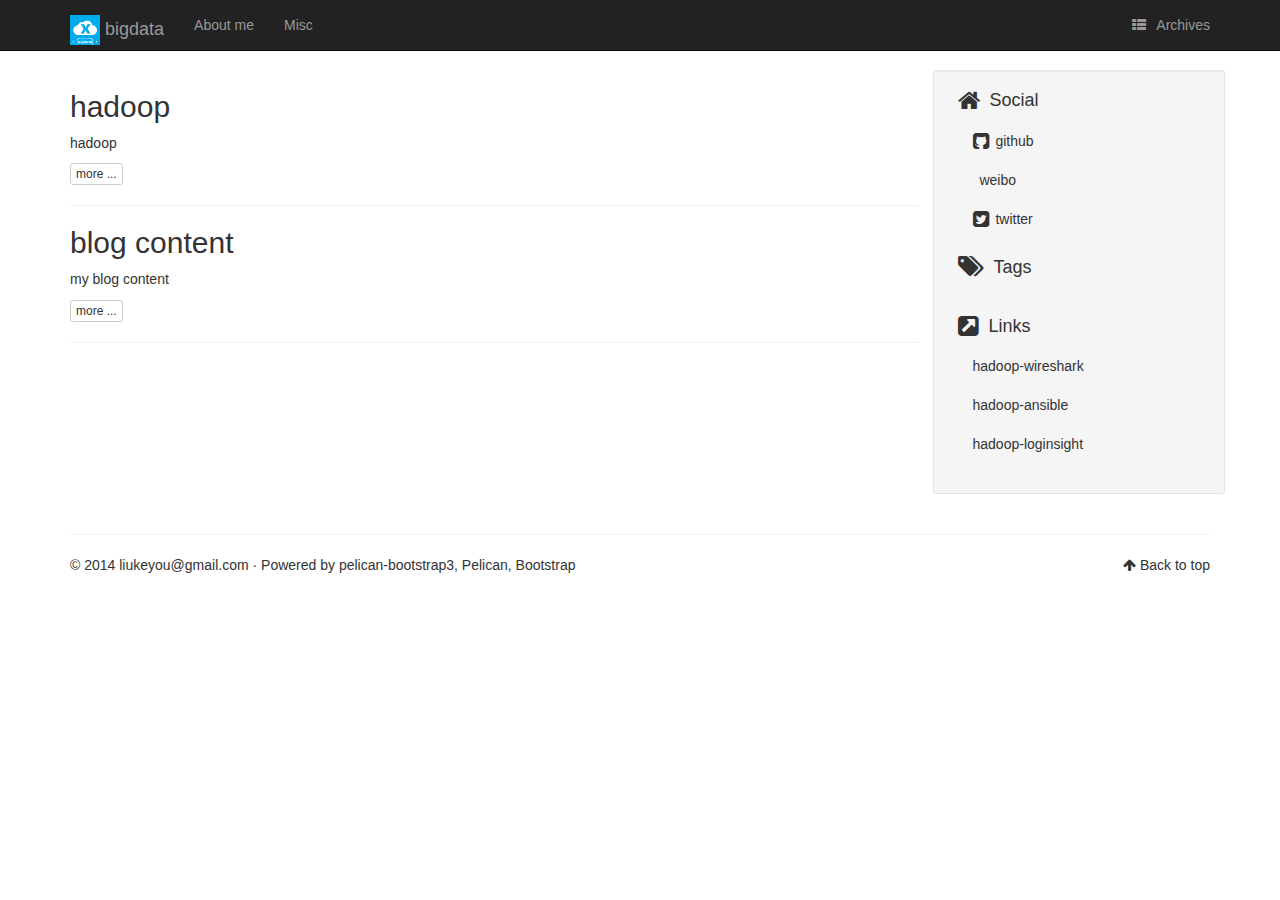
<file: index.html>
<!DOCTYPE html>
<html lang="en"
>
<head>
    <title>bigdata</title>
    <!-- Using the latest rendering mode for IE -->
    <meta http-equiv="X-UA-Compatible" content="IE=edge">
    <meta charset="utf-8">
    <meta name="viewport" content="width=device-width, initial-scale=1.0">


    <link href="./images/favicon.png" rel="icon">

<link rel="canonical" href=".">
        <meta name="author" content="liukeyou@gmail.com" />

    <!-- Enable latex plugin -->


    <!-- Open Graph tags -->
        <meta property="og:site_name" content="bigdata" />
        <meta property="og:type" content="website"/>
        <meta property="og:title" content="bigdata"/>
        <meta property="og:url" content="."/>
        <meta property="og:description" content="bigdata"/>


    <!-- Bootstrap -->
        <link rel="stylesheet" href="./theme/css/bootstrap.min.css" type="text/css"/>
    <link href="./theme/css/font-awesome.min.css" rel="stylesheet">

    <link href="./theme/css/pygments/native.css" rel="stylesheet">
    <link rel="stylesheet" href="./theme/css/style.css" type="text/css"/>

        <link href="./feeds/all.atom.xml" type="application/atom+xml" rel="alternate"
              title="bigdata ATOM Feed"/>



</head>
<body>

<div class="navbar navbar-inverse navbar-fixed-top" role="navigation">
    <div class="container">
        <div class="navbar-header">
            <button type="button" class="navbar-toggle" data-toggle="collapse" data-target=".navbar-ex1-collapse">
                <span class="sr-only">Toggle navigation</span>
                <span class="icon-bar"></span>
                <span class="icon-bar"></span>
                <span class="icon-bar"></span>
            </button>
            <a href="./" class="navbar-brand">
<img src="./images/favicon.png" width="30"/> bigdata            </a>
        </div>
        <div class="collapse navbar-collapse navbar-ex1-collapse">
            <ul class="nav navbar-nav">
                         <li><a href="./pages/about-me.html">
                             About me
                          </a></li>
                        <li >
                            <a href="./category/misc.html">Misc</a>
                        </li>
            </ul>
            <ul class="nav navbar-nav navbar-right">
                <li><a href="./archives.html"><i class="fa fa-th-list"></i><span class="icon-label">Archives</span></a></li>
            </ul>
        </div>
        <!-- /.navbar-collapse -->
    </div>
</div> <!-- /.navbar -->

<div class="container">
    <div class="row">
        <div class="col-sm-9">

            <article>
                <h2><a href="./hadoop.html">hadoop</a></h2>
                <div class="summary"><p>hadoop</p>
                    <a class="btn btn-default btn-xs" href="./hadoop.html">more ...</a>
                </div>
            </article>
            <hr/>
            <article>
                <h2><a href="./blog-content.html">blog content</a></h2>
                <div class="summary"><p>my blog content</p>
                    <a class="btn btn-default btn-xs" href="./blog-content.html">more ...</a>
                </div>
            </article>
            <hr/>

        </div>
        <div class="col-sm-3 well well-sm" id="sidebar">

<aside>
    <section>
        <ul class="list-group list-group-flush">
                <li class="list-group-item"><h4><i class="fa fa-home fa-lg"></i><span class="icon-label">Social</span></h4>
                  <ul class="list-group" id="social">
                    <li class="list-group-item"><a href="http://github.com/liukeyou"><i class="fa fa-github-square fa-lg"></i> github</a></li>
                    <li class="list-group-item"><a href="http://weibo.com/324426767"><i class="fa fa-weibo-square fa-lg"></i> weibo</a></li>
                    <li class="list-group-item"><a href="http://twitter.com/liukeyou"><i class="fa fa-twitter-square fa-lg"></i> twitter</a></li>
                  </ul>
                </li>



                <li class="list-group-item"><a href="./"><h4><i class="fa fa-tags fa-lg"></i><span class="icon-label">Tags</span></h4></a>
                    <ul class="list-group list-inline tagcloud" id="tags">
                    </ul>
                </li>    


    <li class="list-group-item"><h4><i class="fa fa-external-link-square fa-lg"></i><span class="icon-label">Links</span></h4>
      <ul class="list-group" id="links">
        <li class="list-group-item">
            <a href="http://github.com/liukeyou/hadoop-wireshark" target="_blank">
                hadoop-wireshark
            </a>
        </li>
        <li class="list-group-item">
            <a href="http://github.com/liukeyou/hadoop-ansible" target="_blank">
                hadoop-ansible
            </a>
        </li>
        <li class="list-group-item">
            <a href="http://github.com/liukeyou/hadoop-loginsight" target="_blank">
                hadoop-loginsight
            </a>
        </li>
      </ul>
    </li>

        </ul>
    </section>

</aside>        </div>
    </div>
</div>
<footer>
   <div class="container">
      <hr>
      <div class="row">
         <div class="col-xs-10">&copy; 2014 liukeyou@gmail.com
            &middot; Powered by <a href="https://github.com/DandyDev/pelican-bootstrap3" target="_blank">pelican-bootstrap3</a>,
            <a href="http://docs.getpelican.com/" target="_blank">Pelican</a>,
            <a href="http://getbootstrap.com" target="_blank">Bootstrap</a>         </div>
         <div class="col-xs-2"><p class="pull-right"><i class="fa fa-arrow-up"></i> <a href="#">Back to top</a></p></div>
      </div>
   </div>
</footer>
<script src="./theme/js/jquery.min.js"></script>

<!-- Include all compiled plugins (below), or include individual files as needed -->
<script src="./theme/js/bootstrap.min.js"></script>

<!-- Enable responsive features in IE8 with Respond.js (https://github.com/scottjehl/Respond) -->
<script src="./theme/js/respond.min.js"></script>

    <!-- Google Analytics -->
    <script type="text/javascript">

        var _gaq = _gaq || [];
        _gaq.push(['_setAccount', 'UA-22591689-1']);
        _gaq.push(['_trackPageview']);

        (function () {
            var ga = document.createElement('script');
            ga.type = 'text/javascript';
            ga.async = true;
            ga.src = ('https:' == document.location.protocol ? 'https://ssl' : 'http://www') + '.google-analytics.com/ga.js';
            var s = document.getElementsByTagName('script')[0];
            s.parentNode.insertBefore(ga, s);
        })();
    </script>
    <!-- End Google Analytics Code -->
</body>
</html>
</file>
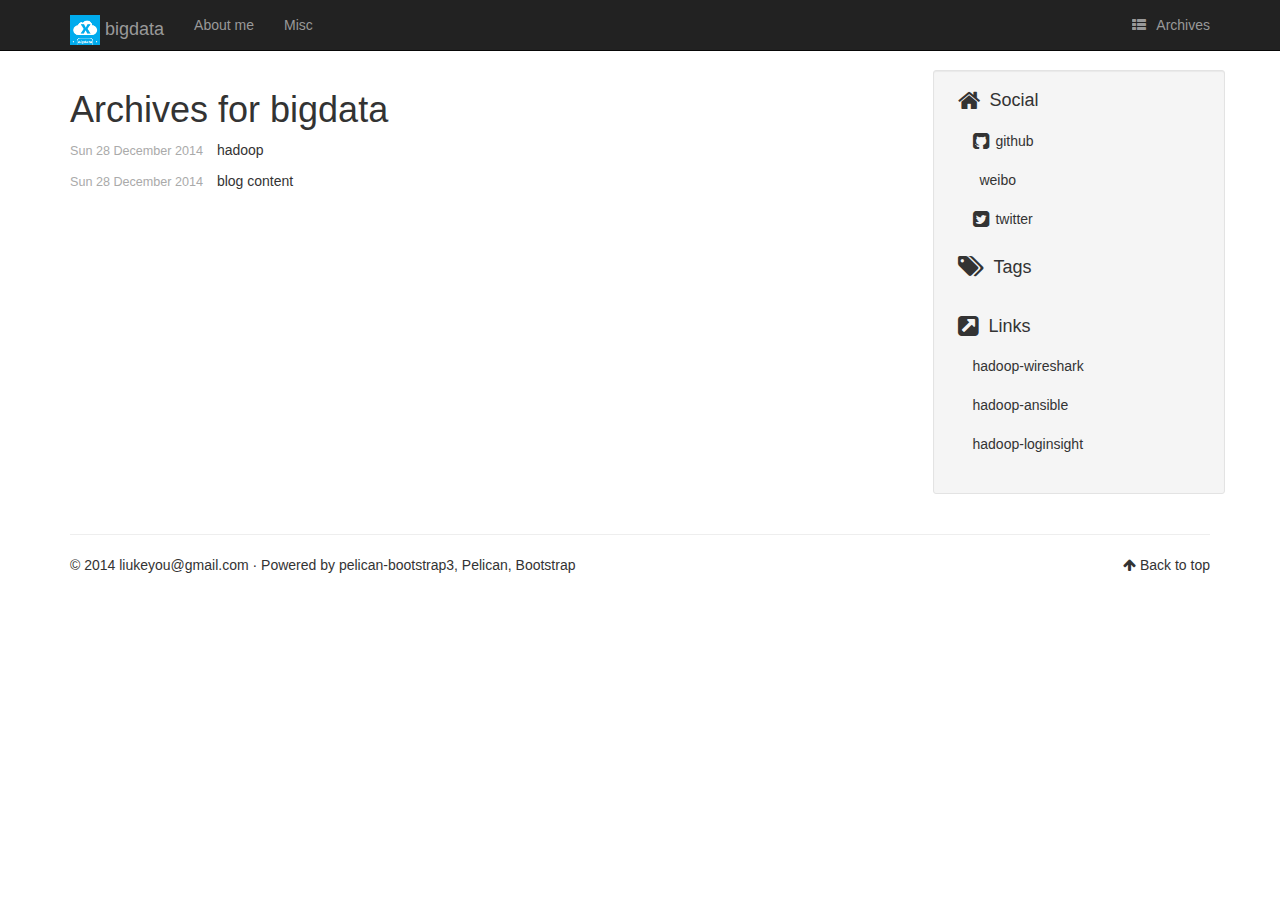
<file: archives.html>
<!DOCTYPE html>
<html lang="en"
>
<head>
    <title>Archives - bigdata</title>
    <!-- Using the latest rendering mode for IE -->
    <meta http-equiv="X-UA-Compatible" content="IE=edge">
    <meta charset="utf-8">
    <meta name="viewport" content="width=device-width, initial-scale=1.0">


    <link href="./images/favicon.png" rel="icon">


        <meta name="author" content="liukeyou@gmail.com" />

    <!-- Enable latex plugin -->


    <!-- Open Graph tags -->
        <meta property="og:site_name" content="bigdata" />
        <meta property="og:type" content="website"/>
        <meta property="og:title" content="bigdata"/>
        <meta property="og:url" content="."/>
        <meta property="og:description" content="bigdata"/>


    <!-- Bootstrap -->
        <link rel="stylesheet" href="./theme/css/bootstrap.min.css" type="text/css"/>
    <link href="./theme/css/font-awesome.min.css" rel="stylesheet">

    <link href="./theme/css/pygments/native.css" rel="stylesheet">
    <link rel="stylesheet" href="./theme/css/style.css" type="text/css"/>

        <link href="./feeds/all.atom.xml" type="application/atom+xml" rel="alternate"
              title="bigdata ATOM Feed"/>



</head>
<body>

<div class="navbar navbar-inverse navbar-fixed-top" role="navigation">
    <div class="container">
        <div class="navbar-header">
            <button type="button" class="navbar-toggle" data-toggle="collapse" data-target=".navbar-ex1-collapse">
                <span class="sr-only">Toggle navigation</span>
                <span class="icon-bar"></span>
                <span class="icon-bar"></span>
                <span class="icon-bar"></span>
            </button>
            <a href="./" class="navbar-brand">
<img src="./images/favicon.png" width="30"/> bigdata            </a>
        </div>
        <div class="collapse navbar-collapse navbar-ex1-collapse">
            <ul class="nav navbar-nav">
                         <li><a href="./pages/about-me.html">
                             About me
                          </a></li>
                        <li >
                            <a href="./category/misc.html">Misc</a>
                        </li>
            </ul>
            <ul class="nav navbar-nav navbar-right">
                <li><a href="./archives.html"><i class="fa fa-th-list"></i><span class="icon-label">Archives</span></a></li>
            </ul>
        </div>
        <!-- /.navbar-collapse -->
    </div>
</div> <!-- /.navbar -->

<div class="container">
    <div class="row">
        <div class="col-sm-9">

    <section id="content">
        <h1>Archives for bigdata</h1>
        <div id="archives">
                <p>
                    <span class="categories-timestamp"><time datetime="2014-12-28T11:20:00+08:00">Sun 28 December 2014</time></span>
                    <a href="./hadoop.html">hadoop</a>
                </p>
                <p>
                    <span class="categories-timestamp"><time datetime="2014-12-28T10:20:00+08:00">Sun 28 December 2014</time></span>
                    <a href="./blog-content.html">blog content</a>
                </p>
        </div>
    </section>
        </div>
        <div class="col-sm-3 well well-sm" id="sidebar">

<aside>
    <section>
        <ul class="list-group list-group-flush">
                <li class="list-group-item"><h4><i class="fa fa-home fa-lg"></i><span class="icon-label">Social</span></h4>
                  <ul class="list-group" id="social">
                    <li class="list-group-item"><a href="http://github.com/liukeyou"><i class="fa fa-github-square fa-lg"></i> github</a></li>
                    <li class="list-group-item"><a href="http://weibo.com/324426767"><i class="fa fa-weibo-square fa-lg"></i> weibo</a></li>
                    <li class="list-group-item"><a href="http://twitter.com/liukeyou"><i class="fa fa-twitter-square fa-lg"></i> twitter</a></li>
                  </ul>
                </li>



                <li class="list-group-item"><a href="./"><h4><i class="fa fa-tags fa-lg"></i><span class="icon-label">Tags</span></h4></a>
                    <ul class="list-group list-inline tagcloud" id="tags">
                    </ul>
                </li>    


    <li class="list-group-item"><h4><i class="fa fa-external-link-square fa-lg"></i><span class="icon-label">Links</span></h4>
      <ul class="list-group" id="links">
        <li class="list-group-item">
            <a href="http://github.com/liukeyou/hadoop-wireshark" target="_blank">
                hadoop-wireshark
            </a>
        </li>
        <li class="list-group-item">
            <a href="http://github.com/liukeyou/hadoop-ansible" target="_blank">
                hadoop-ansible
            </a>
        </li>
        <li class="list-group-item">
            <a href="http://github.com/liukeyou/hadoop-loginsight" target="_blank">
                hadoop-loginsight
            </a>
        </li>
      </ul>
    </li>

        </ul>
    </section>

</aside>        </div>
    </div>
</div>
<footer>
   <div class="container">
      <hr>
      <div class="row">
         <div class="col-xs-10">&copy; 2014 liukeyou@gmail.com
            &middot; Powered by <a href="https://github.com/DandyDev/pelican-bootstrap3" target="_blank">pelican-bootstrap3</a>,
            <a href="http://docs.getpelican.com/" target="_blank">Pelican</a>,
            <a href="http://getbootstrap.com" target="_blank">Bootstrap</a>         </div>
         <div class="col-xs-2"><p class="pull-right"><i class="fa fa-arrow-up"></i> <a href="#">Back to top</a></p></div>
      </div>
   </div>
</footer>
<script src="./theme/js/jquery.min.js"></script>

<!-- Include all compiled plugins (below), or include individual files as needed -->
<script src="./theme/js/bootstrap.min.js"></script>

<!-- Enable responsive features in IE8 with Respond.js (https://github.com/scottjehl/Respond) -->
<script src="./theme/js/respond.min.js"></script>

    <!-- Google Analytics -->
    <script type="text/javascript">

        var _gaq = _gaq || [];
        _gaq.push(['_setAccount', 'UA-22591689-1']);
        _gaq.push(['_trackPageview']);

        (function () {
            var ga = document.createElement('script');
            ga.type = 'text/javascript';
            ga.async = true;
            ga.src = ('https:' == document.location.protocol ? 'https://ssl' : 'http://www') + '.google-analytics.com/ga.js';
            var s = document.getElementsByTagName('script')[0];
            s.parentNode.insertBefore(ga, s);
        })();
    </script>
    <!-- End Google Analytics Code -->
</body>
</html>
</file>
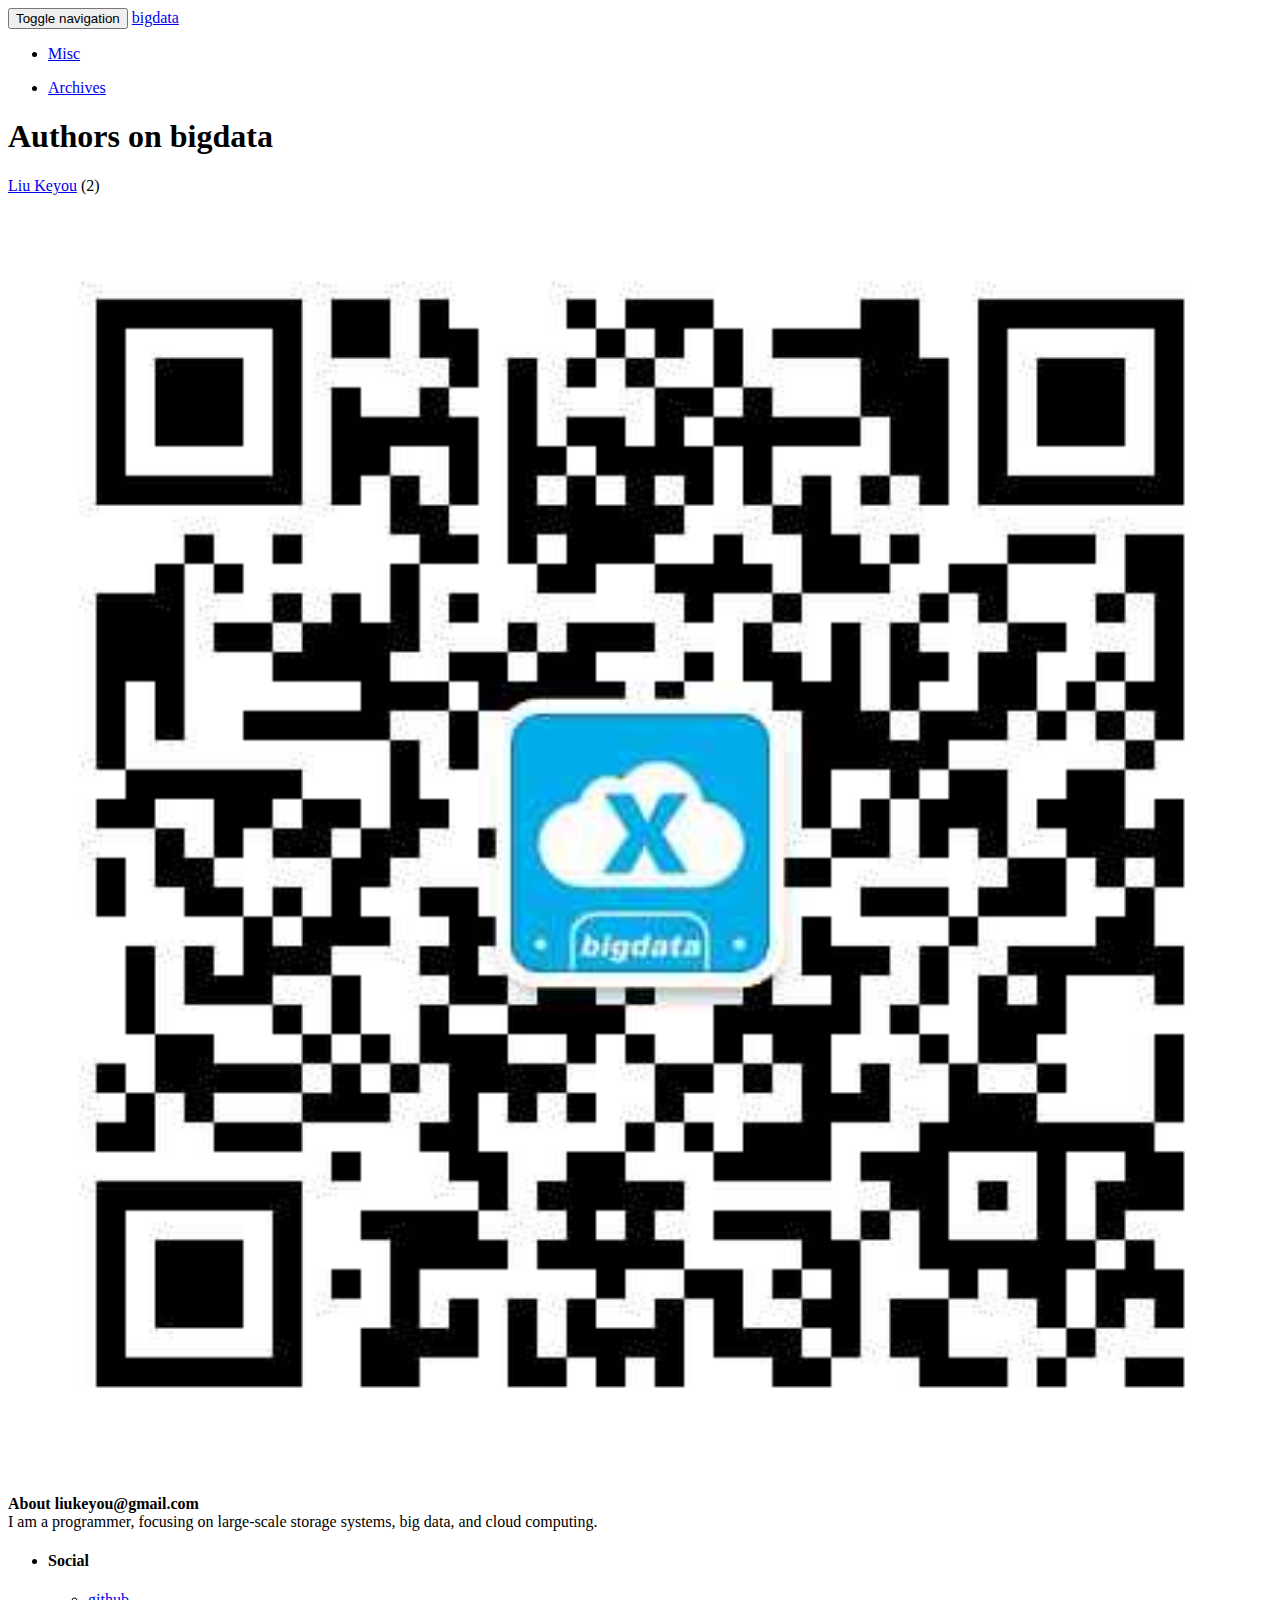
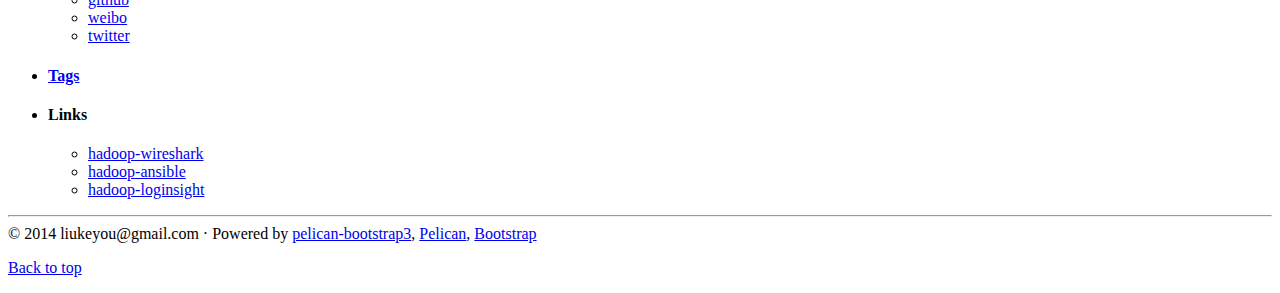
<file: authors.html>
<!DOCTYPE html>
<html lang="zh"
>
<head>
    <title>Authors - bigdata</title>
    <!-- Using the latest rendering mode for IE -->
    <meta http-equiv="X-UA-Compatible" content="IE=edge">
    <meta charset="utf-8">
    <meta name="viewport" content="width=device-width, initial-scale=1.0">


    <link href="http://Xdrv.com/images/favicon.png" rel="icon">


        <meta name="author" content="liukeyou@gmail.com" />

    <!-- Enable latex plugin -->


    <!-- Open Graph tags -->
        <meta property="og:site_name" content="bigdata" />
        <meta property="og:type" content="website"/>
        <meta property="og:title" content="bigdata"/>
        <meta property="og:url" content="http://Xdrv.com"/>
        <meta property="og:description" content="bigdata"/>


    <!-- Bootstrap -->
        <link rel="stylesheet" href="http://Xdrv.com/theme/css/bootstrap.min.css" type="text/css"/>
    <link href="http://Xdrv.com/theme/css/font-awesome.min.css" rel="stylesheet">

    <link href="http://Xdrv.com/theme/css/pygments/native.css" rel="stylesheet">
    <link rel="stylesheet" href="http://Xdrv.com/theme/css/style.css" type="text/css"/>
        <link href="http://Xdrv.com/static/custom.css" rel="stylesheet">

        <link href="http://Xdrv.com/feeds/all.atom.xml" type="application/atom+xml" rel="alternate"
              title="bigdata ATOM Feed"/>



</head>
<body>

<div class="navbar navbar-default navbar-fixed-top" role="navigation">
    <div class="container">
        <div class="navbar-header">
            <button type="button" class="navbar-toggle" data-toggle="collapse" data-target=".navbar-ex1-collapse">
                <span class="sr-only">Toggle navigation</span>
                <span class="icon-bar"></span>
                <span class="icon-bar"></span>
                <span class="icon-bar"></span>
            </button>
            <a href="http://Xdrv.com/" class="navbar-brand">
bigdata            </a>
        </div>
        <div class="collapse navbar-collapse navbar-ex1-collapse">
            <ul class="nav navbar-nav">
                        <li >
                            <a href="http://Xdrv.com/category/misc.html">Misc</a>
                        </li>
            </ul>
            <ul class="nav navbar-nav navbar-right">
                <li><a href="http://Xdrv.com/archives.html"><i class="fa fa-th-list"></i><span class="icon-label">Archives</span></a></li>
            </ul>
        </div>
        <!-- /.navbar-collapse -->
    </div>
</div> <!-- /.navbar -->

<div class="container">
    <div class="row">
        <div class="col-sm-9">

    <h1>Authors on bigdata</h1>
        <li><a href="http://Xdrv.com/author/liu-keyou.html">Liu Keyou</a> (2)</li>
        </div>
        <div class="col-sm-3" id="aboutme">
    <p>
        <img width="100%" class="img-thumbnail" src="images/weixin.png"/>
    </p>
<p>
    <strong>About liukeyou@gmail.com</strong><br/>
     
 I am a programmer, focusing on large-scale storage systems, big data, and cloud computing.  
 
</p>        </div>
        <div class="col-sm-3 well well-sm" id="sidebar">

<aside>
    <section>
        <ul class="list-group list-group-flush">
                <li class="list-group-item"><h4><i class="fa fa-home fa-lg"></i><span class="icon-label">Social</span></h4>
                  <ul class="list-group" id="social">
                    <li class="list-group-item"><a href="http://github.com/liukeyou"><i class="fa fa-github-square fa-lg"></i> github</a></li>
                    <li class="list-group-item"><a href="http://weibo.com/324426767"><i class="fa fa-weibo-square fa-lg"></i> weibo</a></li>
                    <li class="list-group-item"><a href="http://twitter.com/liukeyou"><i class="fa fa-twitter-square fa-lg"></i> twitter</a></li>
                  </ul>
                </li>



                <li class="list-group-item"><a href="http://Xdrv.com/"><h4><i class="fa fa-tags fa-lg"></i><span class="icon-label">Tags</span></h4></a>
                    <ul class="list-group " id="tags">
                    </ul>
                </li>    


    <li class="list-group-item"><h4><i class="fa fa-external-link-square fa-lg"></i><span class="icon-label">Links</span></h4>
      <ul class="list-group" id="links">
        <li class="list-group-item">
            <a href="http://github.com/liukeyou/hadoop-wireshark" target="_blank">
                hadoop-wireshark
            </a>
        </li>
        <li class="list-group-item">
            <a href="http://github.com/liukeyou/hadoop-ansible" target="_blank">
                hadoop-ansible
            </a>
        </li>
        <li class="list-group-item">
            <a href="http://github.com/liukeyou/hadoop-loginsight" target="_blank">
                hadoop-loginsight
            </a>
        </li>
      </ul>
    </li>

        </ul>
    </section>

</aside>        </div>
    </div>
</div>
<footer>
   <div class="container">
      <hr>
      <div class="row">
         <div class="col-xs-10">&copy; 2014 liukeyou@gmail.com
            &middot; Powered by <a href="https://github.com/DandyDev/pelican-bootstrap3" target="_blank">pelican-bootstrap3</a>,
            <a href="http://docs.getpelican.com/" target="_blank">Pelican</a>,
            <a href="http://getbootstrap.com" target="_blank">Bootstrap</a>         </div>
         <div class="col-xs-2"><p class="pull-right"><i class="fa fa-arrow-up"></i> <a href="#">Back to top</a></p></div>
      </div>
   </div>
</footer>
<script src="http://Xdrv.com/theme/js/jquery.min.js"></script>

<!-- Include all compiled plugins (below), or include individual files as needed -->
<script src="http://Xdrv.com/theme/js/bootstrap.min.js"></script>

<!-- Enable responsive features in IE8 with Respond.js (https://github.com/scottjehl/Respond) -->
<script src="http://Xdrv.com/theme/js/respond.min.js"></script>

    <!-- Google Analytics -->
    <script type="text/javascript">

        var _gaq = _gaq || [];
        _gaq.push(['_setAccount', 'UA-22591689-1']);
        _gaq.push(['_trackPageview']);

        (function () {
            var ga = document.createElement('script');
            ga.type = 'text/javascript';
            ga.async = true;
            ga.src = ('https:' == document.location.protocol ? 'https://ssl' : 'http://www') + '.google-analytics.com/ga.js';
            var s = document.getElementsByTagName('script')[0];
            s.parentNode.insertBefore(ga, s);
        })();
    </script>
    <!-- End Google Analytics Code -->
</body>
</html>
</file>
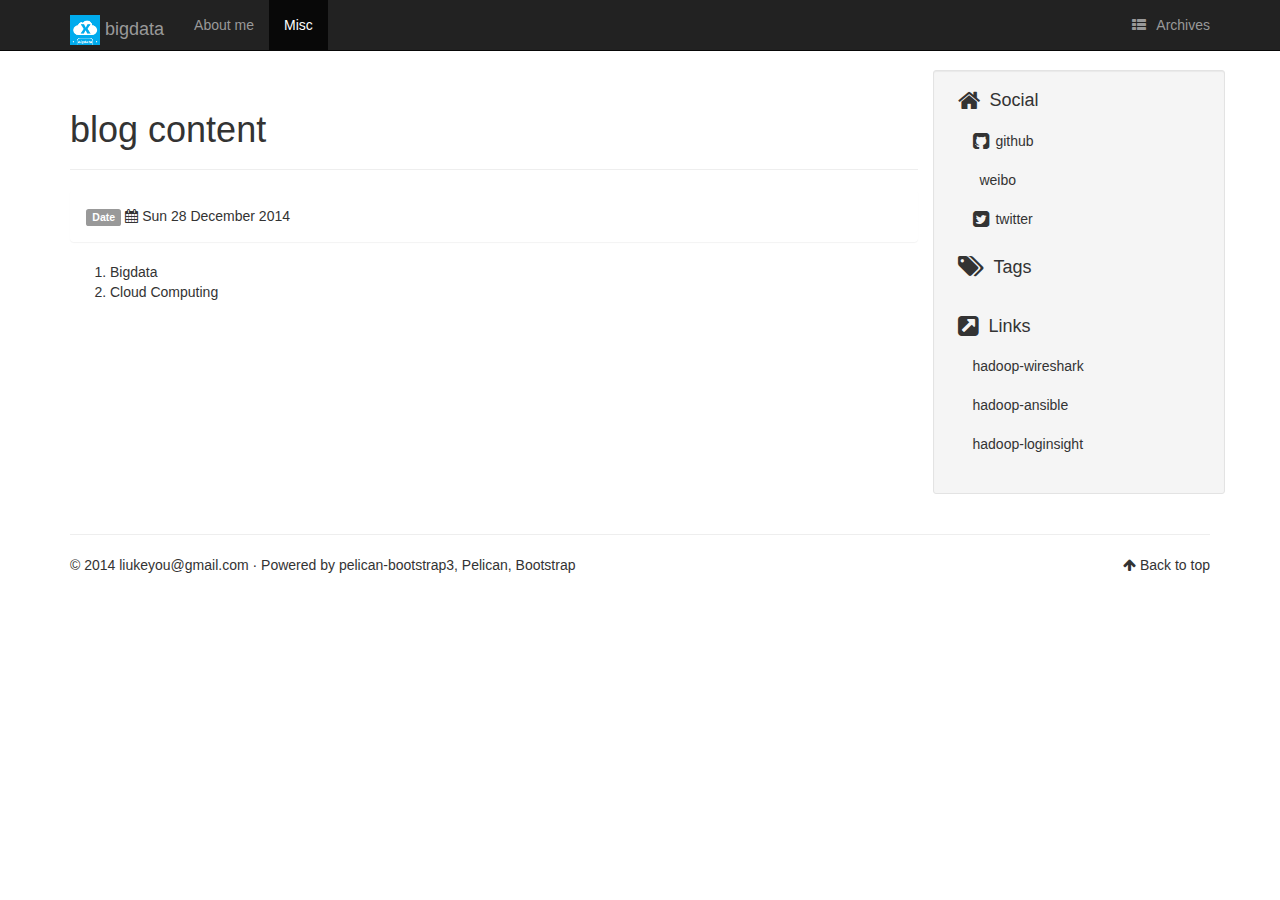
<file: blog-content.html>
<!DOCTYPE html>
<html lang="en"
>
<head>
    <title>blog content - bigdata</title>
    <!-- Using the latest rendering mode for IE -->
    <meta http-equiv="X-UA-Compatible" content="IE=edge">
    <meta charset="utf-8">
    <meta name="viewport" content="width=device-width, initial-scale=1.0">


    <link href="./images/favicon.png" rel="icon">

<link rel="canonical" href="./blog-content.html">

        <meta name="author" content="Liu Keyou" />
        <meta name="description" content="my blog content" />

    <!-- Enable latex plugin -->




    <!-- Bootstrap -->
        <link rel="stylesheet" href="./theme/css/bootstrap.min.css" type="text/css"/>
    <link href="./theme/css/font-awesome.min.css" rel="stylesheet">

    <link href="./theme/css/pygments/native.css" rel="stylesheet">
    <link rel="stylesheet" href="./theme/css/style.css" type="text/css"/>

        <link href="./feeds/all.atom.xml" type="application/atom+xml" rel="alternate"
              title="bigdata ATOM Feed"/>


        <link href="./feeds\misc.atom.xml" type="application/atom+xml" rel="alternate"
              title="bigdata misc ATOM Feed"/>

</head>
<body>

<div class="navbar navbar-inverse navbar-fixed-top" role="navigation">
    <div class="container">
        <div class="navbar-header">
            <button type="button" class="navbar-toggle" data-toggle="collapse" data-target=".navbar-ex1-collapse">
                <span class="sr-only">Toggle navigation</span>
                <span class="icon-bar"></span>
                <span class="icon-bar"></span>
                <span class="icon-bar"></span>
            </button>
            <a href="./" class="navbar-brand">
<img src="./images/favicon.png" width="30"/> bigdata            </a>
        </div>
        <div class="collapse navbar-collapse navbar-ex1-collapse">
            <ul class="nav navbar-nav">
                         <li><a href="./pages/about-me.html">
                             About me
                          </a></li>
                        <li class="active">
                            <a href="./category/misc.html">Misc</a>
                        </li>
            </ul>
            <ul class="nav navbar-nav navbar-right">
                <li><a href="./archives.html"><i class="fa fa-th-list"></i><span class="icon-label">Archives</span></a></li>
            </ul>
        </div>
        <!-- /.navbar-collapse -->
    </div>
</div> <!-- /.navbar -->

<div class="container">
    <div class="row">
        <div class="col-sm-9">

    <section id="content">
        <article>
            <header class="page-header">
                <h1>
                    <a href="./blog-content.html"
                       rel="bookmark"
                       title="Permalink to blog content">
                        blog content
                    </a>
                </h1>
            </header>
            <div class="entry-content">
                <div class="panel">
                    <div class="panel-body">
<footer class="post-info">
    <span class="label label-default">Date</span>
    <span class="published">
        <i class="fa fa-calendar"></i><time datetime="2014-12-28T10:20:00+08:00"> Sun 28 December 2014</time>
    </span>






    
</footer><!-- /.post-info -->                    </div>
                </div>
                <ol>
<li>Bigdata</li>
<li>Cloud Computing</li>
</ol>
            </div>
            <!-- /.entry-content -->
        </article>
    </section>

        </div>
        <div class="col-sm-3 well well-sm" id="sidebar">

<aside>
    <section>
        <ul class="list-group list-group-flush">
                <li class="list-group-item"><h4><i class="fa fa-home fa-lg"></i><span class="icon-label">Social</span></h4>
                  <ul class="list-group" id="social">
                    <li class="list-group-item"><a href="http://github.com/liukeyou"><i class="fa fa-github-square fa-lg"></i> github</a></li>
                    <li class="list-group-item"><a href="http://weibo.com/324426767"><i class="fa fa-weibo-square fa-lg"></i> weibo</a></li>
                    <li class="list-group-item"><a href="http://twitter.com/liukeyou"><i class="fa fa-twitter-square fa-lg"></i> twitter</a></li>
                  </ul>
                </li>



                <li class="list-group-item"><a href="./"><h4><i class="fa fa-tags fa-lg"></i><span class="icon-label">Tags</span></h4></a>
                    <ul class="list-group list-inline tagcloud" id="tags">
                    </ul>
                </li>    


    <li class="list-group-item"><h4><i class="fa fa-external-link-square fa-lg"></i><span class="icon-label">Links</span></h4>
      <ul class="list-group" id="links">
        <li class="list-group-item">
            <a href="http://github.com/liukeyou/hadoop-wireshark" target="_blank">
                hadoop-wireshark
            </a>
        </li>
        <li class="list-group-item">
            <a href="http://github.com/liukeyou/hadoop-ansible" target="_blank">
                hadoop-ansible
            </a>
        </li>
        <li class="list-group-item">
            <a href="http://github.com/liukeyou/hadoop-loginsight" target="_blank">
                hadoop-loginsight
            </a>
        </li>
      </ul>
    </li>

        </ul>
    </section>

</aside>        </div>
    </div>
</div>
<footer>
   <div class="container">
      <hr>
      <div class="row">
         <div class="col-xs-10">&copy; 2014 liukeyou@gmail.com
            &middot; Powered by <a href="https://github.com/DandyDev/pelican-bootstrap3" target="_blank">pelican-bootstrap3</a>,
            <a href="http://docs.getpelican.com/" target="_blank">Pelican</a>,
            <a href="http://getbootstrap.com" target="_blank">Bootstrap</a>         </div>
         <div class="col-xs-2"><p class="pull-right"><i class="fa fa-arrow-up"></i> <a href="#">Back to top</a></p></div>
      </div>
   </div>
</footer>
<script src="./theme/js/jquery.min.js"></script>

<!-- Include all compiled plugins (below), or include individual files as needed -->
<script src="./theme/js/bootstrap.min.js"></script>

<!-- Enable responsive features in IE8 with Respond.js (https://github.com/scottjehl/Respond) -->
<script src="./theme/js/respond.min.js"></script>

    <!-- Google Analytics -->
    <script type="text/javascript">

        var _gaq = _gaq || [];
        _gaq.push(['_setAccount', 'UA-22591689-1']);
        _gaq.push(['_trackPageview']);

        (function () {
            var ga = document.createElement('script');
            ga.type = 'text/javascript';
            ga.async = true;
            ga.src = ('https:' == document.location.protocol ? 'https://ssl' : 'http://www') + '.google-analytics.com/ga.js';
            var s = document.getElementsByTagName('script')[0];
            s.parentNode.insertBefore(ga, s);
        })();
    </script>
    <!-- End Google Analytics Code -->
</body>
</html>
</file>
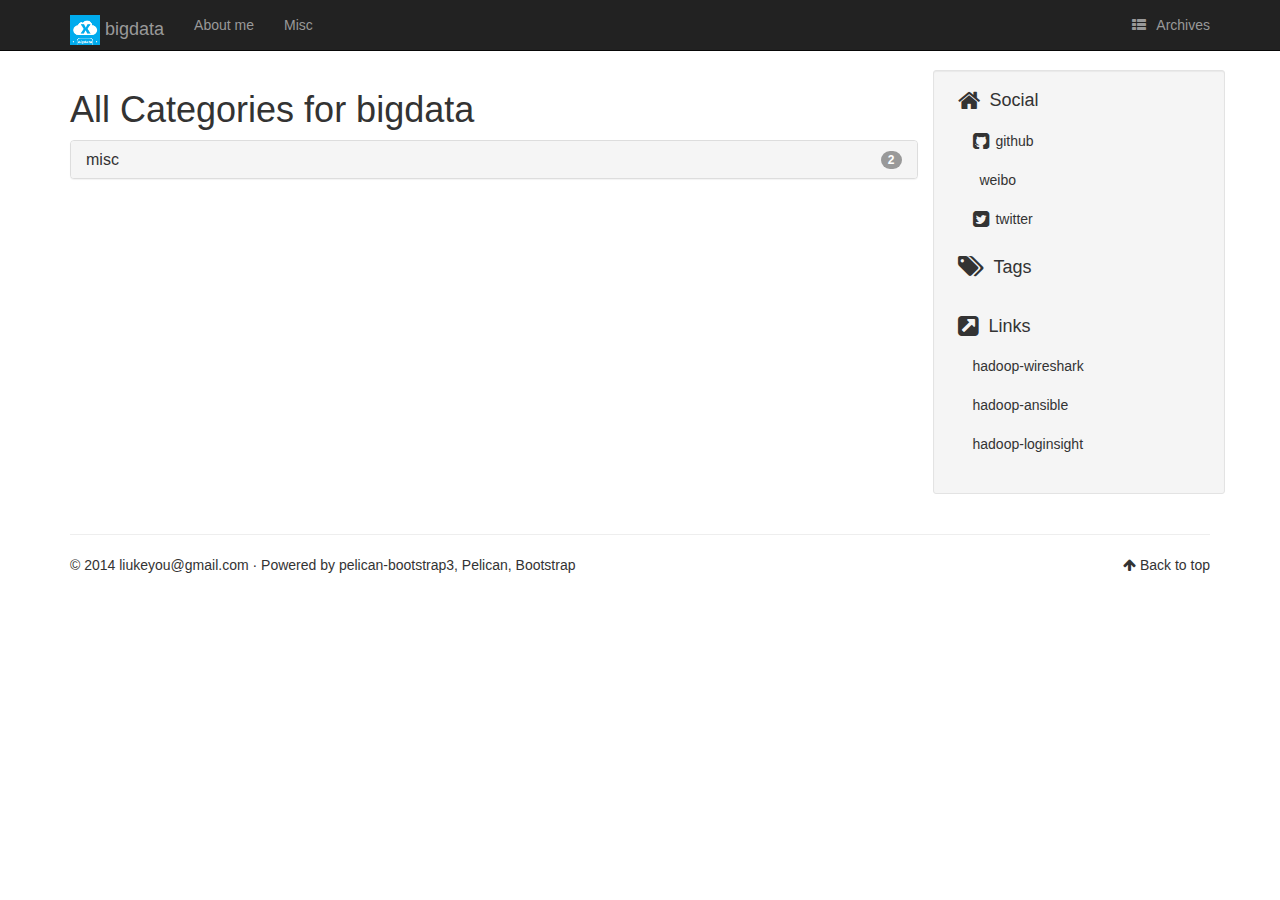
<file: categories.html>
<!DOCTYPE html>
<html lang="en"
>
<head>
    <title>Categories - bigdata</title>
    <!-- Using the latest rendering mode for IE -->
    <meta http-equiv="X-UA-Compatible" content="IE=edge">
    <meta charset="utf-8">
    <meta name="viewport" content="width=device-width, initial-scale=1.0">


    <link href="./images/favicon.png" rel="icon">


        <meta name="author" content="liukeyou@gmail.com" />

    <!-- Enable latex plugin -->


    <!-- Open Graph tags -->
        <meta property="og:site_name" content="bigdata" />
        <meta property="og:type" content="website"/>
        <meta property="og:title" content="bigdata"/>
        <meta property="og:url" content="."/>
        <meta property="og:description" content="bigdata"/>


    <!-- Bootstrap -->
        <link rel="stylesheet" href="./theme/css/bootstrap.min.css" type="text/css"/>
    <link href="./theme/css/font-awesome.min.css" rel="stylesheet">

    <link href="./theme/css/pygments/native.css" rel="stylesheet">
    <link rel="stylesheet" href="./theme/css/style.css" type="text/css"/>

        <link href="./feeds/all.atom.xml" type="application/atom+xml" rel="alternate"
              title="bigdata ATOM Feed"/>



</head>
<body>

<div class="navbar navbar-inverse navbar-fixed-top" role="navigation">
    <div class="container">
        <div class="navbar-header">
            <button type="button" class="navbar-toggle" data-toggle="collapse" data-target=".navbar-ex1-collapse">
                <span class="sr-only">Toggle navigation</span>
                <span class="icon-bar"></span>
                <span class="icon-bar"></span>
                <span class="icon-bar"></span>
            </button>
            <a href="./" class="navbar-brand">
<img src="./images/favicon.png" width="30"/> bigdata            </a>
        </div>
        <div class="collapse navbar-collapse navbar-ex1-collapse">
            <ul class="nav navbar-nav">
                         <li><a href="./pages/about-me.html">
                             About me
                          </a></li>
                        <li >
                            <a href="./category/misc.html">Misc</a>
                        </li>
            </ul>
            <ul class="nav navbar-nav navbar-right">
                <li><a href="./archives.html"><i class="fa fa-th-list"></i><span class="icon-label">Archives</span></a></li>
            </ul>
        </div>
        <!-- /.navbar-collapse -->
    </div>
</div> <!-- /.navbar -->

<div class="container">
    <div class="row">
        <div class="col-sm-9">

    <section id="categories">
        <h1>All Categories for bigdata</h1>
        <div class="panel-group" id="accordion">
            <div class="panel panel-default">
                <div class="panel-heading">
                    <h4 class="panel-title">
                        <a data-toggle="collapse" data-parent="#accordion" href="#collapse-misc">misc <span class="badge pull-right">2</span></a>
                    </h4>
                </div>
                <div id="collapse-misc" class="panel-collapse collapse">
                    <div class="panel-body">
                        <p><span class="categories-timestamp"><time datetime="2014-12-28T11:20:00+08:00">Sun 28 December 2014</time></span> <a href="./hadoop.html">hadoop</a></p>
                        <p><span class="categories-timestamp"><time datetime="2014-12-28T10:20:00+08:00">Sun 28 December 2014</time></span> <a href="./blog-content.html">blog content</a></p>
                    </div>
                </div>
            </div>
        </div>

    </section>
        </div>
        <div class="col-sm-3 well well-sm" id="sidebar">

<aside>
    <section>
        <ul class="list-group list-group-flush">
                <li class="list-group-item"><h4><i class="fa fa-home fa-lg"></i><span class="icon-label">Social</span></h4>
                  <ul class="list-group" id="social">
                    <li class="list-group-item"><a href="http://github.com/liukeyou"><i class="fa fa-github-square fa-lg"></i> github</a></li>
                    <li class="list-group-item"><a href="http://weibo.com/324426767"><i class="fa fa-weibo-square fa-lg"></i> weibo</a></li>
                    <li class="list-group-item"><a href="http://twitter.com/liukeyou"><i class="fa fa-twitter-square fa-lg"></i> twitter</a></li>
                  </ul>
                </li>



                <li class="list-group-item"><a href="./"><h4><i class="fa fa-tags fa-lg"></i><span class="icon-label">Tags</span></h4></a>
                    <ul class="list-group list-inline tagcloud" id="tags">
                    </ul>
                </li>    


    <li class="list-group-item"><h4><i class="fa fa-external-link-square fa-lg"></i><span class="icon-label">Links</span></h4>
      <ul class="list-group" id="links">
        <li class="list-group-item">
            <a href="http://github.com/liukeyou/hadoop-wireshark" target="_blank">
                hadoop-wireshark
            </a>
        </li>
        <li class="list-group-item">
            <a href="http://github.com/liukeyou/hadoop-ansible" target="_blank">
                hadoop-ansible
            </a>
        </li>
        <li class="list-group-item">
            <a href="http://github.com/liukeyou/hadoop-loginsight" target="_blank">
                hadoop-loginsight
            </a>
        </li>
      </ul>
    </li>

        </ul>
    </section>

</aside>        </div>
    </div>
</div>
<footer>
   <div class="container">
      <hr>
      <div class="row">
         <div class="col-xs-10">&copy; 2014 liukeyou@gmail.com
            &middot; Powered by <a href="https://github.com/DandyDev/pelican-bootstrap3" target="_blank">pelican-bootstrap3</a>,
            <a href="http://docs.getpelican.com/" target="_blank">Pelican</a>,
            <a href="http://getbootstrap.com" target="_blank">Bootstrap</a>         </div>
         <div class="col-xs-2"><p class="pull-right"><i class="fa fa-arrow-up"></i> <a href="#">Back to top</a></p></div>
      </div>
   </div>
</footer>
<script src="./theme/js/jquery.min.js"></script>

<!-- Include all compiled plugins (below), or include individual files as needed -->
<script src="./theme/js/bootstrap.min.js"></script>

<!-- Enable responsive features in IE8 with Respond.js (https://github.com/scottjehl/Respond) -->
<script src="./theme/js/respond.min.js"></script>

    <!-- Google Analytics -->
    <script type="text/javascript">

        var _gaq = _gaq || [];
        _gaq.push(['_setAccount', 'UA-22591689-1']);
        _gaq.push(['_trackPageview']);

        (function () {
            var ga = document.createElement('script');
            ga.type = 'text/javascript';
            ga.async = true;
            ga.src = ('https:' == document.location.protocol ? 'https://ssl' : 'http://www') + '.google-analytics.com/ga.js';
            var s = document.getElementsByTagName('script')[0];
            s.parentNode.insertBefore(ga, s);
        })();
    </script>
    <!-- End Google Analytics Code -->
</body>
</html>
</file>
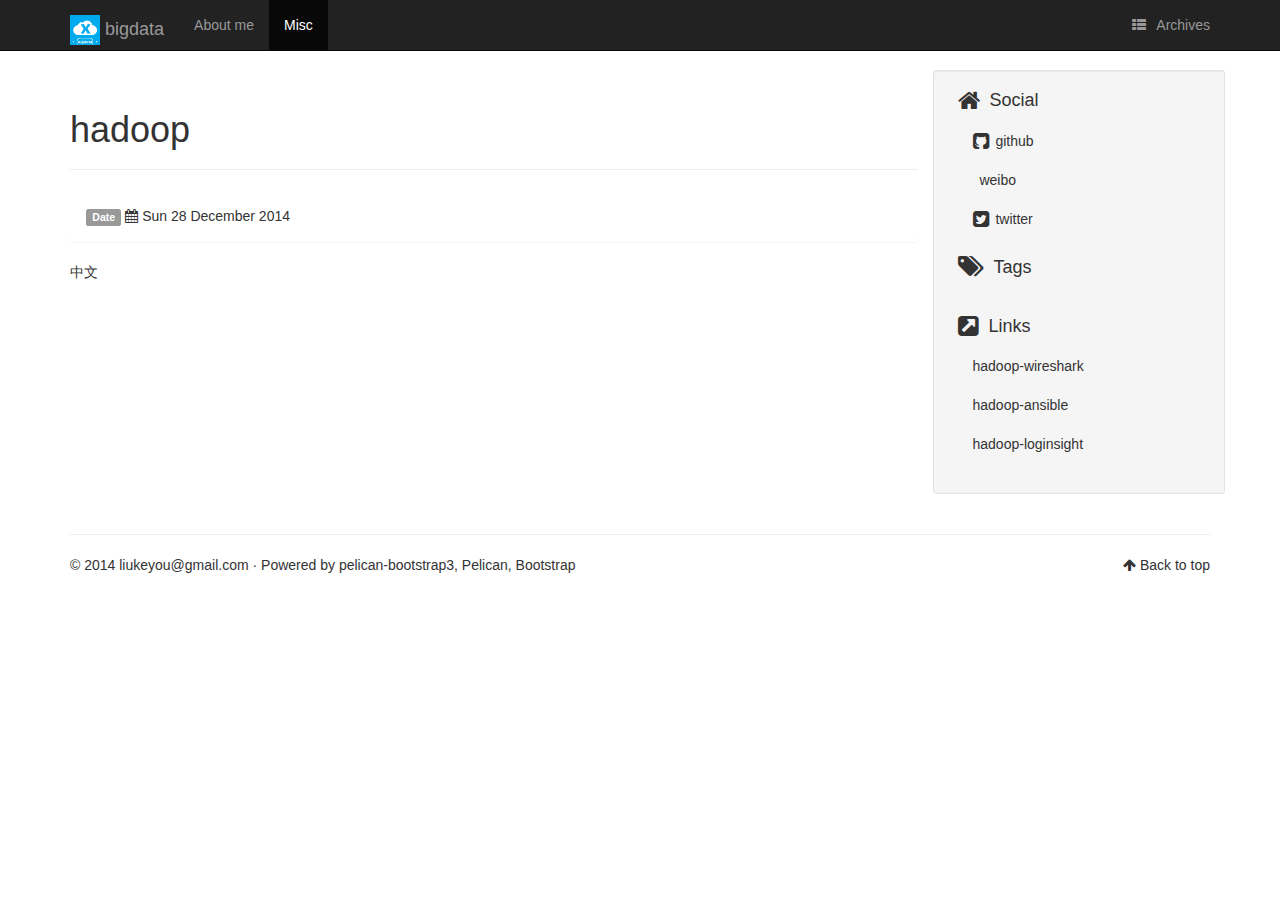
<file: hadoop.html>
<!DOCTYPE html>
<html lang="en"
>
<head>
    <title>hadoop - bigdata</title>
    <!-- Using the latest rendering mode for IE -->
    <meta http-equiv="X-UA-Compatible" content="IE=edge">
    <meta charset="utf-8">
    <meta name="viewport" content="width=device-width, initial-scale=1.0">


    <link href="./images/favicon.png" rel="icon">

<link rel="canonical" href="./hadoop.html">

        <meta name="author" content="Liu Keyou" />
        <meta name="description" content="hadoop" />

    <!-- Enable latex plugin -->




    <!-- Bootstrap -->
        <link rel="stylesheet" href="./theme/css/bootstrap.min.css" type="text/css"/>
    <link href="./theme/css/font-awesome.min.css" rel="stylesheet">

    <link href="./theme/css/pygments/native.css" rel="stylesheet">
    <link rel="stylesheet" href="./theme/css/style.css" type="text/css"/>

        <link href="./feeds/all.atom.xml" type="application/atom+xml" rel="alternate"
              title="bigdata ATOM Feed"/>


        <link href="./feeds\misc.atom.xml" type="application/atom+xml" rel="alternate"
              title="bigdata misc ATOM Feed"/>

</head>
<body>

<div class="navbar navbar-inverse navbar-fixed-top" role="navigation">
    <div class="container">
        <div class="navbar-header">
            <button type="button" class="navbar-toggle" data-toggle="collapse" data-target=".navbar-ex1-collapse">
                <span class="sr-only">Toggle navigation</span>
                <span class="icon-bar"></span>
                <span class="icon-bar"></span>
                <span class="icon-bar"></span>
            </button>
            <a href="./" class="navbar-brand">
<img src="./images/favicon.png" width="30"/> bigdata            </a>
        </div>
        <div class="collapse navbar-collapse navbar-ex1-collapse">
            <ul class="nav navbar-nav">
                         <li><a href="./pages/about-me.html">
                             About me
                          </a></li>
                        <li class="active">
                            <a href="./category/misc.html">Misc</a>
                        </li>
            </ul>
            <ul class="nav navbar-nav navbar-right">
                <li><a href="./archives.html"><i class="fa fa-th-list"></i><span class="icon-label">Archives</span></a></li>
            </ul>
        </div>
        <!-- /.navbar-collapse -->
    </div>
</div> <!-- /.navbar -->

<div class="container">
    <div class="row">
        <div class="col-sm-9">

    <section id="content">
        <article>
            <header class="page-header">
                <h1>
                    <a href="./hadoop.html"
                       rel="bookmark"
                       title="Permalink to hadoop">
                        hadoop
                    </a>
                </h1>
            </header>
            <div class="entry-content">
                <div class="panel">
                    <div class="panel-body">
<footer class="post-info">
    <span class="label label-default">Date</span>
    <span class="published">
        <i class="fa fa-calendar"></i><time datetime="2014-12-28T11:20:00+08:00"> Sun 28 December 2014</time>
    </span>






    
</footer><!-- /.post-info -->                    </div>
                </div>
                <p>中文</p>
            </div>
            <!-- /.entry-content -->
        </article>
    </section>

        </div>
        <div class="col-sm-3 well well-sm" id="sidebar">

<aside>
    <section>
        <ul class="list-group list-group-flush">
                <li class="list-group-item"><h4><i class="fa fa-home fa-lg"></i><span class="icon-label">Social</span></h4>
                  <ul class="list-group" id="social">
                    <li class="list-group-item"><a href="http://github.com/liukeyou"><i class="fa fa-github-square fa-lg"></i> github</a></li>
                    <li class="list-group-item"><a href="http://weibo.com/324426767"><i class="fa fa-weibo-square fa-lg"></i> weibo</a></li>
                    <li class="list-group-item"><a href="http://twitter.com/liukeyou"><i class="fa fa-twitter-square fa-lg"></i> twitter</a></li>
                  </ul>
                </li>



                <li class="list-group-item"><a href="./"><h4><i class="fa fa-tags fa-lg"></i><span class="icon-label">Tags</span></h4></a>
                    <ul class="list-group list-inline tagcloud" id="tags">
                    </ul>
                </li>    


    <li class="list-group-item"><h4><i class="fa fa-external-link-square fa-lg"></i><span class="icon-label">Links</span></h4>
      <ul class="list-group" id="links">
        <li class="list-group-item">
            <a href="http://github.com/liukeyou/hadoop-wireshark" target="_blank">
                hadoop-wireshark
            </a>
        </li>
        <li class="list-group-item">
            <a href="http://github.com/liukeyou/hadoop-ansible" target="_blank">
                hadoop-ansible
            </a>
        </li>
        <li class="list-group-item">
            <a href="http://github.com/liukeyou/hadoop-loginsight" target="_blank">
                hadoop-loginsight
            </a>
        </li>
      </ul>
    </li>

        </ul>
    </section>

</aside>        </div>
    </div>
</div>
<footer>
   <div class="container">
      <hr>
      <div class="row">
         <div class="col-xs-10">&copy; 2014 liukeyou@gmail.com
            &middot; Powered by <a href="https://github.com/DandyDev/pelican-bootstrap3" target="_blank">pelican-bootstrap3</a>,
            <a href="http://docs.getpelican.com/" target="_blank">Pelican</a>,
            <a href="http://getbootstrap.com" target="_blank">Bootstrap</a>         </div>
         <div class="col-xs-2"><p class="pull-right"><i class="fa fa-arrow-up"></i> <a href="#">Back to top</a></p></div>
      </div>
   </div>
</footer>
<script src="./theme/js/jquery.min.js"></script>

<!-- Include all compiled plugins (below), or include individual files as needed -->
<script src="./theme/js/bootstrap.min.js"></script>

<!-- Enable responsive features in IE8 with Respond.js (https://github.com/scottjehl/Respond) -->
<script src="./theme/js/respond.min.js"></script>

    <!-- Google Analytics -->
    <script type="text/javascript">

        var _gaq = _gaq || [];
        _gaq.push(['_setAccount', 'UA-22591689-1']);
        _gaq.push(['_trackPageview']);

        (function () {
            var ga = document.createElement('script');
            ga.type = 'text/javascript';
            ga.async = true;
            ga.src = ('https:' == document.location.protocol ? 'https://ssl' : 'http://www') + '.google-analytics.com/ga.js';
            var s = document.getElementsByTagName('script')[0];
            s.parentNode.insertBefore(ga, s);
        })();
    </script>
    <!-- End Google Analytics Code -->
</body>
</html>
</file>
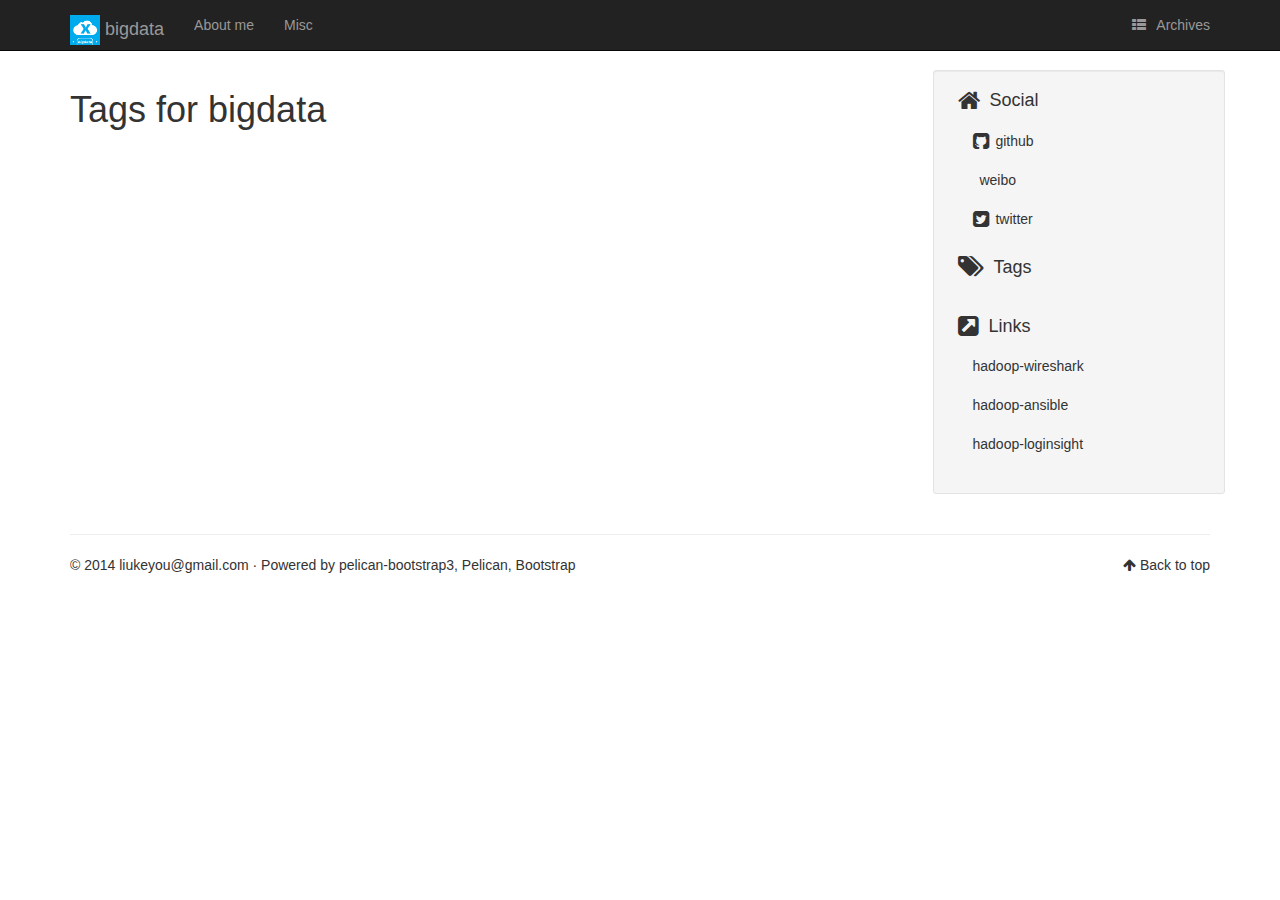
<file: tags.html>
<!DOCTYPE html>
<html lang="en"
>
<head>
    <title>Tags - bigdata</title>
    <!-- Using the latest rendering mode for IE -->
    <meta http-equiv="X-UA-Compatible" content="IE=edge">
    <meta charset="utf-8">
    <meta name="viewport" content="width=device-width, initial-scale=1.0">


    <link href="./images/favicon.png" rel="icon">


        <meta name="author" content="liukeyou@gmail.com" />

    <!-- Enable latex plugin -->


    <!-- Open Graph tags -->
        <meta property="og:site_name" content="bigdata" />
        <meta property="og:type" content="website"/>
        <meta property="og:title" content="bigdata"/>
        <meta property="og:url" content="."/>
        <meta property="og:description" content="bigdata"/>


    <!-- Bootstrap -->
        <link rel="stylesheet" href="./theme/css/bootstrap.min.css" type="text/css"/>
    <link href="./theme/css/font-awesome.min.css" rel="stylesheet">

    <link href="./theme/css/pygments/native.css" rel="stylesheet">
    <link rel="stylesheet" href="./theme/css/style.css" type="text/css"/>

        <link href="./feeds/all.atom.xml" type="application/atom+xml" rel="alternate"
              title="bigdata ATOM Feed"/>



</head>
<body>

<div class="navbar navbar-inverse navbar-fixed-top" role="navigation">
    <div class="container">
        <div class="navbar-header">
            <button type="button" class="navbar-toggle" data-toggle="collapse" data-target=".navbar-ex1-collapse">
                <span class="sr-only">Toggle navigation</span>
                <span class="icon-bar"></span>
                <span class="icon-bar"></span>
                <span class="icon-bar"></span>
            </button>
            <a href="./" class="navbar-brand">
<img src="./images/favicon.png" width="30"/> bigdata            </a>
        </div>
        <div class="collapse navbar-collapse navbar-ex1-collapse">
            <ul class="nav navbar-nav">
                         <li><a href="./pages/about-me.html">
                             About me
                          </a></li>
                        <li >
                            <a href="./category/misc.html">Misc</a>
                        </li>
            </ul>
            <ul class="nav navbar-nav navbar-right">
                <li><a href="./archives.html"><i class="fa fa-th-list"></i><span class="icon-label">Archives</span></a></li>
            </ul>
        </div>
        <!-- /.navbar-collapse -->
    </div>
</div> <!-- /.navbar -->

<div class="container">
    <div class="row">
        <div class="col-sm-9">

    <section id="tags">
        <h1>Tags for bigdata</h1>
        <div class="panel-group" id="accordion">        </div>

    </section>
        </div>
        <div class="col-sm-3 well well-sm" id="sidebar">

<aside>
    <section>
        <ul class="list-group list-group-flush">
                <li class="list-group-item"><h4><i class="fa fa-home fa-lg"></i><span class="icon-label">Social</span></h4>
                  <ul class="list-group" id="social">
                    <li class="list-group-item"><a href="http://github.com/liukeyou"><i class="fa fa-github-square fa-lg"></i> github</a></li>
                    <li class="list-group-item"><a href="http://weibo.com/324426767"><i class="fa fa-weibo-square fa-lg"></i> weibo</a></li>
                    <li class="list-group-item"><a href="http://twitter.com/liukeyou"><i class="fa fa-twitter-square fa-lg"></i> twitter</a></li>
                  </ul>
                </li>



                <li class="list-group-item"><a href="./"><h4><i class="fa fa-tags fa-lg"></i><span class="icon-label">Tags</span></h4></a>
                    <ul class="list-group list-inline tagcloud" id="tags">
                    </ul>
                </li>    


    <li class="list-group-item"><h4><i class="fa fa-external-link-square fa-lg"></i><span class="icon-label">Links</span></h4>
      <ul class="list-group" id="links">
        <li class="list-group-item">
            <a href="http://github.com/liukeyou/hadoop-wireshark" target="_blank">
                hadoop-wireshark
            </a>
        </li>
        <li class="list-group-item">
            <a href="http://github.com/liukeyou/hadoop-ansible" target="_blank">
                hadoop-ansible
            </a>
        </li>
        <li class="list-group-item">
            <a href="http://github.com/liukeyou/hadoop-loginsight" target="_blank">
                hadoop-loginsight
            </a>
        </li>
      </ul>
    </li>

        </ul>
    </section>

</aside>        </div>
    </div>
</div>
<footer>
   <div class="container">
      <hr>
      <div class="row">
         <div class="col-xs-10">&copy; 2014 liukeyou@gmail.com
            &middot; Powered by <a href="https://github.com/DandyDev/pelican-bootstrap3" target="_blank">pelican-bootstrap3</a>,
            <a href="http://docs.getpelican.com/" target="_blank">Pelican</a>,
            <a href="http://getbootstrap.com" target="_blank">Bootstrap</a>         </div>
         <div class="col-xs-2"><p class="pull-right"><i class="fa fa-arrow-up"></i> <a href="#">Back to top</a></p></div>
      </div>
   </div>
</footer>
<script src="./theme/js/jquery.min.js"></script>

<!-- Include all compiled plugins (below), or include individual files as needed -->
<script src="./theme/js/bootstrap.min.js"></script>

<!-- Enable responsive features in IE8 with Respond.js (https://github.com/scottjehl/Respond) -->
<script src="./theme/js/respond.min.js"></script>

    <!-- Google Analytics -->
    <script type="text/javascript">

        var _gaq = _gaq || [];
        _gaq.push(['_setAccount', 'UA-22591689-1']);
        _gaq.push(['_trackPageview']);

        (function () {
            var ga = document.createElement('script');
            ga.type = 'text/javascript';
            ga.async = true;
            ga.src = ('https:' == document.location.protocol ? 'https://ssl' : 'http://www') + '.google-analytics.com/ga.js';
            var s = document.getElementsByTagName('script')[0];
            s.parentNode.insertBefore(ga, s);
        })();
    </script>
    <!-- End Google Analytics Code -->
</body>
</html>
</file>
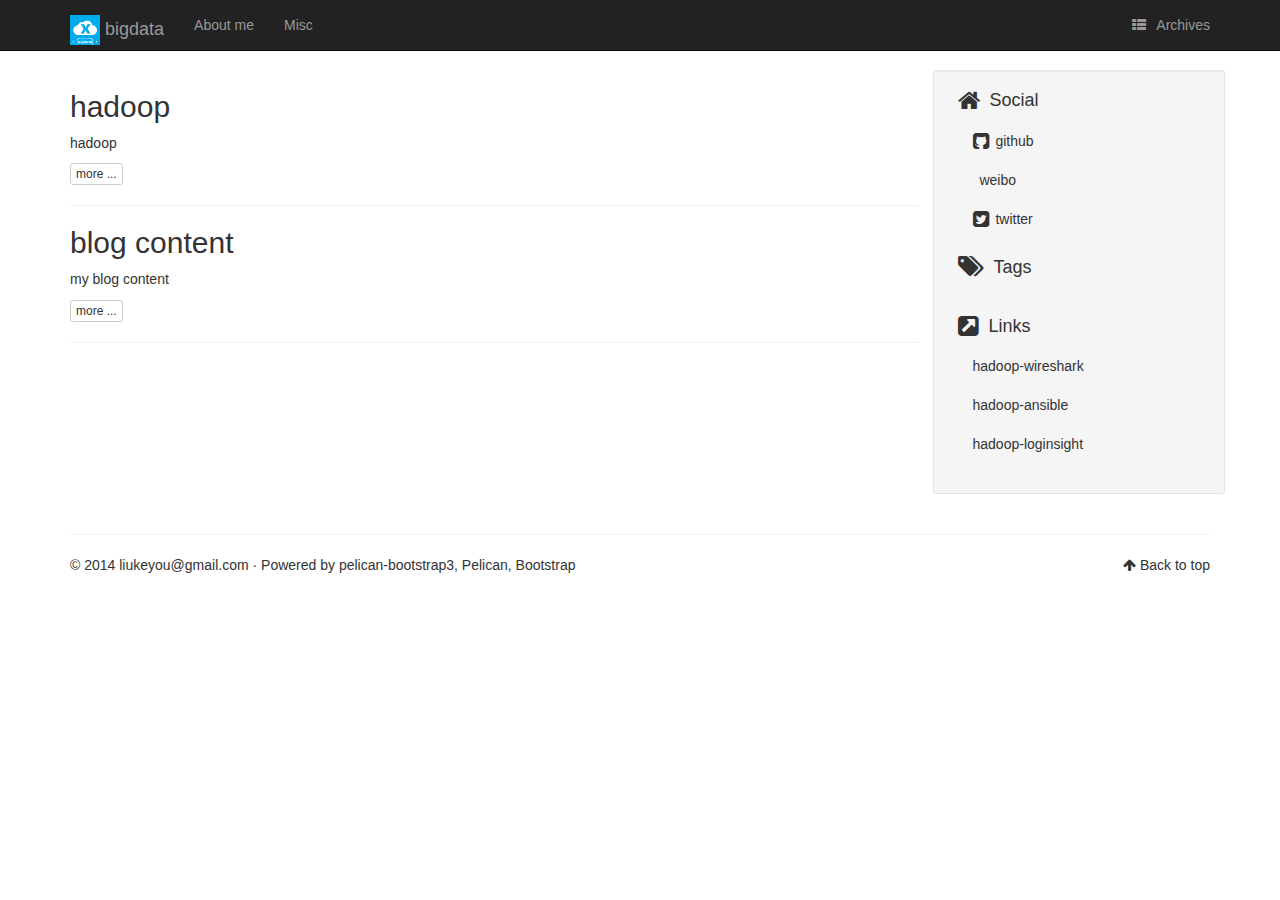
<file: author/liu-keyou.html>
<!DOCTYPE html>
<html lang="en"
>
<head>
    <title>Articles by Liu Keyou - bigdata</title>
    <!-- Using the latest rendering mode for IE -->
    <meta http-equiv="X-UA-Compatible" content="IE=edge">
    <meta charset="utf-8">
    <meta name="viewport" content="width=device-width, initial-scale=1.0">


    <link href="../images/favicon.png" rel="icon">


        <meta name="author" content="liukeyou@gmail.com" />

    <!-- Enable latex plugin -->


    <!-- Open Graph tags -->
        <meta property="og:site_name" content="bigdata" />
        <meta property="og:type" content="website"/>
        <meta property="og:title" content="bigdata"/>
        <meta property="og:url" content=".."/>
        <meta property="og:description" content="bigdata"/>


    <!-- Bootstrap -->
        <link rel="stylesheet" href="../theme/css/bootstrap.min.css" type="text/css"/>
    <link href="../theme/css/font-awesome.min.css" rel="stylesheet">

    <link href="../theme/css/pygments/native.css" rel="stylesheet">
    <link rel="stylesheet" href="../theme/css/style.css" type="text/css"/>

        <link href="../feeds/all.atom.xml" type="application/atom+xml" rel="alternate"
              title="bigdata ATOM Feed"/>



</head>
<body>

<div class="navbar navbar-inverse navbar-fixed-top" role="navigation">
    <div class="container">
        <div class="navbar-header">
            <button type="button" class="navbar-toggle" data-toggle="collapse" data-target=".navbar-ex1-collapse">
                <span class="sr-only">Toggle navigation</span>
                <span class="icon-bar"></span>
                <span class="icon-bar"></span>
                <span class="icon-bar"></span>
            </button>
            <a href="../" class="navbar-brand">
<img src="../images/favicon.png" width="30"/> bigdata            </a>
        </div>
        <div class="collapse navbar-collapse navbar-ex1-collapse">
            <ul class="nav navbar-nav">
                         <li><a href="../pages/about-me.html">
                             About me
                          </a></li>
                        <li >
                            <a href="../category/misc.html">Misc</a>
                        </li>
            </ul>
            <ul class="nav navbar-nav navbar-right">
                <li><a href="../archives.html"><i class="fa fa-th-list"></i><span class="icon-label">Archives</span></a></li>
            </ul>
        </div>
        <!-- /.navbar-collapse -->
    </div>
</div> <!-- /.navbar -->

<div class="container">
    <div class="row">
        <div class="col-sm-9">

            <article>
                <h2><a href="../hadoop.html">hadoop</a></h2>
                <div class="summary"><p>hadoop</p>
                    <a class="btn btn-default btn-xs" href="../hadoop.html">more ...</a>
                </div>
            </article>
            <hr/>
            <article>
                <h2><a href="../blog-content.html">blog content</a></h2>
                <div class="summary"><p>my blog content</p>
                    <a class="btn btn-default btn-xs" href="../blog-content.html">more ...</a>
                </div>
            </article>
            <hr/>

        </div>
        <div class="col-sm-3 well well-sm" id="sidebar">

<aside>
    <section>
        <ul class="list-group list-group-flush">
                <li class="list-group-item"><h4><i class="fa fa-home fa-lg"></i><span class="icon-label">Social</span></h4>
                  <ul class="list-group" id="social">
                    <li class="list-group-item"><a href="http://github.com/liukeyou"><i class="fa fa-github-square fa-lg"></i> github</a></li>
                    <li class="list-group-item"><a href="http://weibo.com/324426767"><i class="fa fa-weibo-square fa-lg"></i> weibo</a></li>
                    <li class="list-group-item"><a href="http://twitter.com/liukeyou"><i class="fa fa-twitter-square fa-lg"></i> twitter</a></li>
                  </ul>
                </li>



                <li class="list-group-item"><a href="../"><h4><i class="fa fa-tags fa-lg"></i><span class="icon-label">Tags</span></h4></a>
                    <ul class="list-group list-inline tagcloud" id="tags">
                    </ul>
                </li>    


    <li class="list-group-item"><h4><i class="fa fa-external-link-square fa-lg"></i><span class="icon-label">Links</span></h4>
      <ul class="list-group" id="links">
        <li class="list-group-item">
            <a href="http://github.com/liukeyou/hadoop-wireshark" target="_blank">
                hadoop-wireshark
            </a>
        </li>
        <li class="list-group-item">
            <a href="http://github.com/liukeyou/hadoop-ansible" target="_blank">
                hadoop-ansible
            </a>
        </li>
        <li class="list-group-item">
            <a href="http://github.com/liukeyou/hadoop-loginsight" target="_blank">
                hadoop-loginsight
            </a>
        </li>
      </ul>
    </li>

        </ul>
    </section>

</aside>        </div>
    </div>
</div>
<footer>
   <div class="container">
      <hr>
      <div class="row">
         <div class="col-xs-10">&copy; 2014 liukeyou@gmail.com
            &middot; Powered by <a href="https://github.com/DandyDev/pelican-bootstrap3" target="_blank">pelican-bootstrap3</a>,
            <a href="http://docs.getpelican.com/" target="_blank">Pelican</a>,
            <a href="http://getbootstrap.com" target="_blank">Bootstrap</a>         </div>
         <div class="col-xs-2"><p class="pull-right"><i class="fa fa-arrow-up"></i> <a href="#">Back to top</a></p></div>
      </div>
   </div>
</footer>
<script src="../theme/js/jquery.min.js"></script>

<!-- Include all compiled plugins (below), or include individual files as needed -->
<script src="../theme/js/bootstrap.min.js"></script>

<!-- Enable responsive features in IE8 with Respond.js (https://github.com/scottjehl/Respond) -->
<script src="../theme/js/respond.min.js"></script>

    <!-- Google Analytics -->
    <script type="text/javascript">

        var _gaq = _gaq || [];
        _gaq.push(['_setAccount', 'UA-22591689-1']);
        _gaq.push(['_trackPageview']);

        (function () {
            var ga = document.createElement('script');
            ga.type = 'text/javascript';
            ga.async = true;
            ga.src = ('https:' == document.location.protocol ? 'https://ssl' : 'http://www') + '.google-analytics.com/ga.js';
            var s = document.getElementsByTagName('script')[0];
            s.parentNode.insertBefore(ga, s);
        })();
    </script>
    <!-- End Google Analytics Code -->
</body>
</html>
</file>
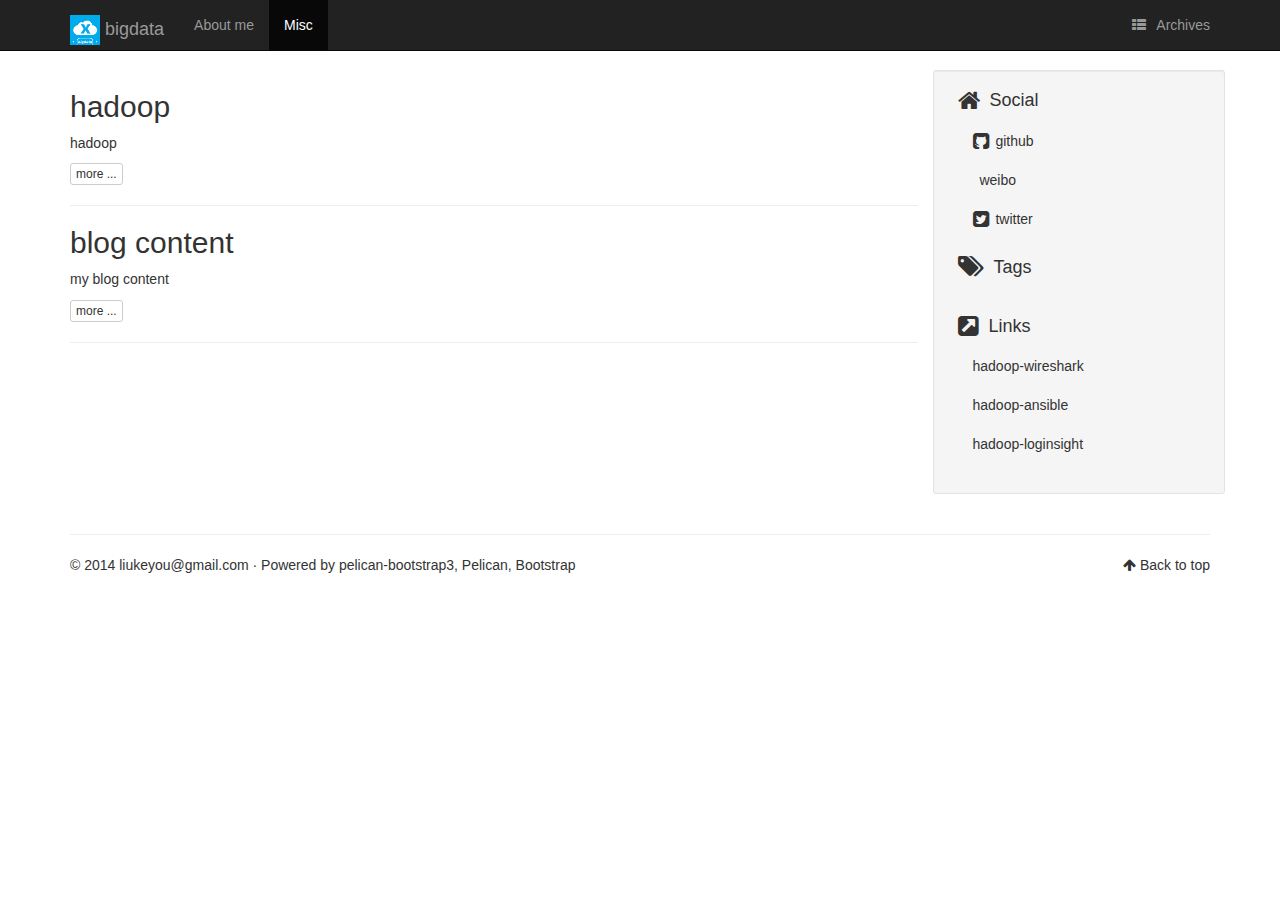
<file: category/misc.html>
<!DOCTYPE html>
<html lang="en"
>
<head>
    <title>misc - bigdata</title>
    <!-- Using the latest rendering mode for IE -->
    <meta http-equiv="X-UA-Compatible" content="IE=edge">
    <meta charset="utf-8">
    <meta name="viewport" content="width=device-width, initial-scale=1.0">


    <link href="../images/favicon.png" rel="icon">


    <meta name="author" content="liukeyou@gmail.com" />
    <meta name="keywords" content="misc" />

    <!-- Enable latex plugin -->


    <!-- Open Graph tags -->
        <meta property="og:site_name" content="bigdata" />
        <meta property="og:type" content="website"/>
        <meta property="og:title" content="bigdata"/>
        <meta property="og:url" content=".."/>
        <meta property="og:description" content="bigdata"/>


    <!-- Bootstrap -->
        <link rel="stylesheet" href="../theme/css/bootstrap.min.css" type="text/css"/>
    <link href="../theme/css/font-awesome.min.css" rel="stylesheet">

    <link href="../theme/css/pygments/native.css" rel="stylesheet">
    <link rel="stylesheet" href="../theme/css/style.css" type="text/css"/>

        <link href="../feeds/all.atom.xml" type="application/atom+xml" rel="alternate"
              title="bigdata ATOM Feed"/>


        <link href="../feeds\misc.atom.xml" type="application/atom+xml" rel="alternate"
              title="bigdata misc ATOM Feed"/>

</head>
<body>

<div class="navbar navbar-inverse navbar-fixed-top" role="navigation">
    <div class="container">
        <div class="navbar-header">
            <button type="button" class="navbar-toggle" data-toggle="collapse" data-target=".navbar-ex1-collapse">
                <span class="sr-only">Toggle navigation</span>
                <span class="icon-bar"></span>
                <span class="icon-bar"></span>
                <span class="icon-bar"></span>
            </button>
            <a href="../" class="navbar-brand">
<img src="../images/favicon.png" width="30"/> bigdata            </a>
        </div>
        <div class="collapse navbar-collapse navbar-ex1-collapse">
            <ul class="nav navbar-nav">
                         <li><a href="../pages/about-me.html">
                             About me
                          </a></li>
                        <li class="active">
                            <a href="../category/misc.html">Misc</a>
                        </li>
            </ul>
            <ul class="nav navbar-nav navbar-right">
                <li><a href="../archives.html"><i class="fa fa-th-list"></i><span class="icon-label">Archives</span></a></li>
            </ul>
        </div>
        <!-- /.navbar-collapse -->
    </div>
</div> <!-- /.navbar -->

<div class="container">
    <div class="row">
        <div class="col-sm-9">

            <article>
                <h2><a href="../hadoop.html">hadoop</a></h2>
                <div class="summary"><p>hadoop</p>
                    <a class="btn btn-default btn-xs" href="../hadoop.html">more ...</a>
                </div>
            </article>
            <hr/>
            <article>
                <h2><a href="../blog-content.html">blog content</a></h2>
                <div class="summary"><p>my blog content</p>
                    <a class="btn btn-default btn-xs" href="../blog-content.html">more ...</a>
                </div>
            </article>
            <hr/>

        </div>
        <div class="col-sm-3 well well-sm" id="sidebar">

<aside>
    <section>
        <ul class="list-group list-group-flush">
                <li class="list-group-item"><h4><i class="fa fa-home fa-lg"></i><span class="icon-label">Social</span></h4>
                  <ul class="list-group" id="social">
                    <li class="list-group-item"><a href="http://github.com/liukeyou"><i class="fa fa-github-square fa-lg"></i> github</a></li>
                    <li class="list-group-item"><a href="http://weibo.com/324426767"><i class="fa fa-weibo-square fa-lg"></i> weibo</a></li>
                    <li class="list-group-item"><a href="http://twitter.com/liukeyou"><i class="fa fa-twitter-square fa-lg"></i> twitter</a></li>
                  </ul>
                </li>



                <li class="list-group-item"><a href="../"><h4><i class="fa fa-tags fa-lg"></i><span class="icon-label">Tags</span></h4></a>
                    <ul class="list-group list-inline tagcloud" id="tags">
                    </ul>
                </li>    


    <li class="list-group-item"><h4><i class="fa fa-external-link-square fa-lg"></i><span class="icon-label">Links</span></h4>
      <ul class="list-group" id="links">
        <li class="list-group-item">
            <a href="http://github.com/liukeyou/hadoop-wireshark" target="_blank">
                hadoop-wireshark
            </a>
        </li>
        <li class="list-group-item">
            <a href="http://github.com/liukeyou/hadoop-ansible" target="_blank">
                hadoop-ansible
            </a>
        </li>
        <li class="list-group-item">
            <a href="http://github.com/liukeyou/hadoop-loginsight" target="_blank">
                hadoop-loginsight
            </a>
        </li>
      </ul>
    </li>

        </ul>
    </section>

</aside>        </div>
    </div>
</div>
<footer>
   <div class="container">
      <hr>
      <div class="row">
         <div class="col-xs-10">&copy; 2014 liukeyou@gmail.com
            &middot; Powered by <a href="https://github.com/DandyDev/pelican-bootstrap3" target="_blank">pelican-bootstrap3</a>,
            <a href="http://docs.getpelican.com/" target="_blank">Pelican</a>,
            <a href="http://getbootstrap.com" target="_blank">Bootstrap</a>         </div>
         <div class="col-xs-2"><p class="pull-right"><i class="fa fa-arrow-up"></i> <a href="#">Back to top</a></p></div>
      </div>
   </div>
</footer>
<script src="../theme/js/jquery.min.js"></script>

<!-- Include all compiled plugins (below), or include individual files as needed -->
<script src="../theme/js/bootstrap.min.js"></script>

<!-- Enable responsive features in IE8 with Respond.js (https://github.com/scottjehl/Respond) -->
<script src="../theme/js/respond.min.js"></script>

    <!-- Google Analytics -->
    <script type="text/javascript">

        var _gaq = _gaq || [];
        _gaq.push(['_setAccount', 'UA-22591689-1']);
        _gaq.push(['_trackPageview']);

        (function () {
            var ga = document.createElement('script');
            ga.type = 'text/javascript';
            ga.async = true;
            ga.src = ('https:' == document.location.protocol ? 'https://ssl' : 'http://www') + '.google-analytics.com/ga.js';
            var s = document.getElementsByTagName('script')[0];
            s.parentNode.insertBefore(ga, s);
        })();
    </script>
    <!-- End Google Analytics Code -->
</body>
</html>
</file>
<file: theme/css/pygments/native.css>
.highlight pre .hll { background-color: #404040 }
.highlight pre, .highlighttable pre { background: #202020; color: #d0d0d0 }
.highlight pre .c { color: #999999; font-style: italic } /* Comment */
.highlight pre .err { color: #a61717; background-color: #e3d2d2 } /* Error */
.highlight pre .g { color: #d0d0d0 } /* Generic */
.highlight pre .k { color: #6ab825; font-weight: bold } /* Keyword */
.highlight pre .l { color: #d0d0d0 } /* Literal */
.highlight pre .n { color: #d0d0d0 } /* Name */
.highlight pre .o { color: #d0d0d0 } /* Operator */
.highlight pre .x { color: #d0d0d0 } /* Other */
.highlight pre .p { color: #d0d0d0 } /* Punctuation */
.highlight pre .cm { color: #999999; font-style: italic } /* Comment.Multiline */
.highlight pre .cp { color: #cd2828; font-weight: bold } /* Comment.Preproc */
.highlight pre .c1 { color: #999999; font-style: italic } /* Comment.Single */
.highlight pre .cs { color: #e50808; font-weight: bold; background-color: #520000 } /* Comment.Special */
.highlight pre .gd { color: #d22323 } /* Generic.Deleted */
.highlight pre .ge { color: #d0d0d0; font-style: italic } /* Generic.Emph */
.highlight pre .gr { color: #d22323 } /* Generic.Error */
.highlight pre .gh { color: #ffffff; font-weight: bold } /* Generic.Heading */
.highlight pre .gi { color: #589819 } /* Generic.Inserted */
.highlight pre .go { color: #cccccc } /* Generic.Output */
.highlight pre .gp { color: #aaaaaa } /* Generic.Prompt */
.highlight pre .gs { color: #d0d0d0; font-weight: bold } /* Generic.Strong */
.highlight pre .gu { color: #ffffff; text-decoration: underline } /* Generic.Subheading */
.highlight pre .gt { color: #d22323 } /* Generic.Traceback */
.highlight pre .kc { color: #6ab825; font-weight: bold } /* Keyword.Constant */
.highlight pre .kd { color: #6ab825; font-weight: bold } /* Keyword.Declaration */
.highlight pre .kn { color: #6ab825; font-weight: bold } /* Keyword.Namespace */
.highlight pre .kp { color: #6ab825 } /* Keyword.Pseudo */
.highlight pre .kr { color: #6ab825; font-weight: bold } /* Keyword.Reserved */
.highlight pre .kt { color: #6ab825; font-weight: bold } /* Keyword.Type */
.highlight pre .ld { color: #d0d0d0 } /* Literal.Date */
.highlight pre .m { color: #3677a9 } /* Literal.Number */
.highlight pre .s { color: #ed9d13 } /* Literal.String */
.highlight pre .na { color: #bbbbbb } /* Name.Attribute */
.highlight pre .nb { color: #24909d } /* Name.Builtin */
.highlight pre .nc { color: #447fcf; text-decoration: underline } /* Name.Class */
.highlight pre .no { color: #40ffff } /* Name.Constant */
.highlight pre .nd { color: #ffa500 } /* Name.Decorator */
.highlight pre .ni { color: #d0d0d0 } /* Name.Entity */
.highlight pre .ne { color: #bbbbbb } /* Name.Exception */
.highlight pre .nf { color: #447fcf } /* Name.Function */
.highlight pre .nl { color: #d0d0d0 } /* Name.Label */
.highlight pre .nn { color: #447fcf; text-decoration: underline } /* Name.Namespace */
.highlight pre .nx { color: #d0d0d0 } /* Name.Other */
.highlight pre .py { color: #d0d0d0 } /* Name.Property */
.highlight pre .nt { color: #6ab825; font-weight: bold } /* Name.Tag */
.highlight pre .nv { color: #40ffff } /* Name.Variable */
.highlight pre .ow { color: #6ab825; font-weight: bold } /* Operator.Word */
.highlight pre .w { color: #666666 } /* Text.Whitespace */
.highlight pre .mf { color: #3677a9 } /* Literal.Number.Float */
.highlight pre .mh { color: #3677a9 } /* Literal.Number.Hex */
.highlight pre .mi { color: #3677a9 } /* Literal.Number.Integer */
.highlight pre .mo { color: #3677a9 } /* Literal.Number.Oct */
.highlight pre .sb { color: #ed9d13 } /* Literal.String.Backtick */
.highlight pre .sc { color: #ed9d13 } /* Literal.String.Char */
.highlight pre .sd { color: #ed9d13 } /* Literal.String.Doc */
.highlight pre .s2 { color: #ed9d13 } /* Literal.String.Double */
.highlight pre .se { color: #ed9d13 } /* Literal.String.Escape */
.highlight pre .sh { color: #ed9d13 } /* Literal.String.Heredoc */
.highlight pre .si { color: #ed9d13 } /* Literal.String.Interpol */
.highlight pre .sx { color: #ffa500 } /* Literal.String.Other */
.highlight pre .sr { color: #ed9d13 } /* Literal.String.Regex */
.highlight pre .s1 { color: #ed9d13 } /* Literal.String.Single */
.highlight pre .ss { color: #ed9d13 } /* Literal.String.Symbol */
.highlight pre .bp { color: #24909d } /* Name.Builtin.Pseudo */
.highlight pre .vc { color: #40ffff } /* Name.Variable.Class */
.highlight pre .vg { color: #40ffff } /* Name.Variable.Global */
.highlight pre .vi { color: #40ffff } /* Name.Variable.Instance */
.highlight pre .il { color: #3677a9 } /* Literal.Number.Integer.Long */
</file>
<file: theme/css/style.css>
body {
    padding-top: 70px;
}

#sidebar .list-group, #sidebar .list-group-item {
    background-color: transparent;
}

/* for list-groups nested within a list-group-item, reset the bottom margin */
.list-group-item > .list-group {
    margin-bottom: 0px;
}

/* for list-group-items nested within a list-group-item, reset the bottom
   padding of the last item, b/c the containing item has paddimg already 
 */
.list-group-item .list-group-item:last-child {
    padding-bottom: 0px;
}

.list-group-item {
    border: none;
}

.tag-0 {
    font-size: 16pt;
}

.tag-1 {
    font-size: 13pt;
}

.tag-2 {
    font-size: 10pt;
}

.tag-3 {
    font-size: 8pt;
}

.tag-4 {
    font-size: 6pt;
}

#sidebar {
    padding-top: 0px;
    -ms-word-break: break-all;
    word-break: break-all;
    word-break: break-word;
    -webkit-hyphens: auto;
    -moz-hyphens: auto;
    -ms-hyphens: auto;
    hyphens: auto;
}

#sidebar a {
    color: inherit;
}

.icon-label {
    margin-left: 10px;
}

/* Example for how to control spacing between icon and label in specific
   lists in the sidebar. To change, override in your CUSTOM_CSS           */
#sidebar #social i {
    margin-right: 3px;
}

a, a:hover {
    color: inherit;
}

.entry-content a {
    text-decoration: none;
    border-bottom: 1px dotted;
}

.entry-content a:hover {
    text-decoration: none;
    border-bottom: 1px solid;
}

.entry-content img {
    max-width: 100%;
    height: auto;
}

.entry-content figcaption, .caption {
    font-size: small;
    margin-bottom: 2px;
}

.floatright, .align-right {
    float: right;
}

.floatleft, .align-left {
    float: left;
}

.floatcenter, .align-center {
    display: block;
    margin-left: auto;
    margin-right: auto;
}

figure.floatright, .align-right {
    margin-left: 4px;
}

figure.floatleft, .align-left {
    margin-right: 4px;
}

figure.floatcenter, .align-center {
    margin-bottom: 11px;
}

.highlighttable pre {
    /* Removes bootstrap default margin-bottom */
    margin-bottom: 0px;
}

.highlighttable {
    /* Adds them margin-bottom to highlightable instead of <pre> */
    margin-bottom: 11px;
}

.highlighttable {
    width: 100%;
}

#categories ul, #tags ul {
    list-style: none;
    padding: 0;
    margin-left: 0;
}

.docutils.footnote td.label {
    display: table-cell;
    font-size: inherit;
    font-weight: inherit;
    line-height: inherit;
    color: inherit;
    text-align: inherit;
    white-space: inherit;
    border-radius: inherit;
}

.categories-timestamp {
    color: #AAAAAA;
    font-size: 0.9em;
    margin-right: 10px;
}

.tagcloud li {
    padding: 0px;
}
</file>
